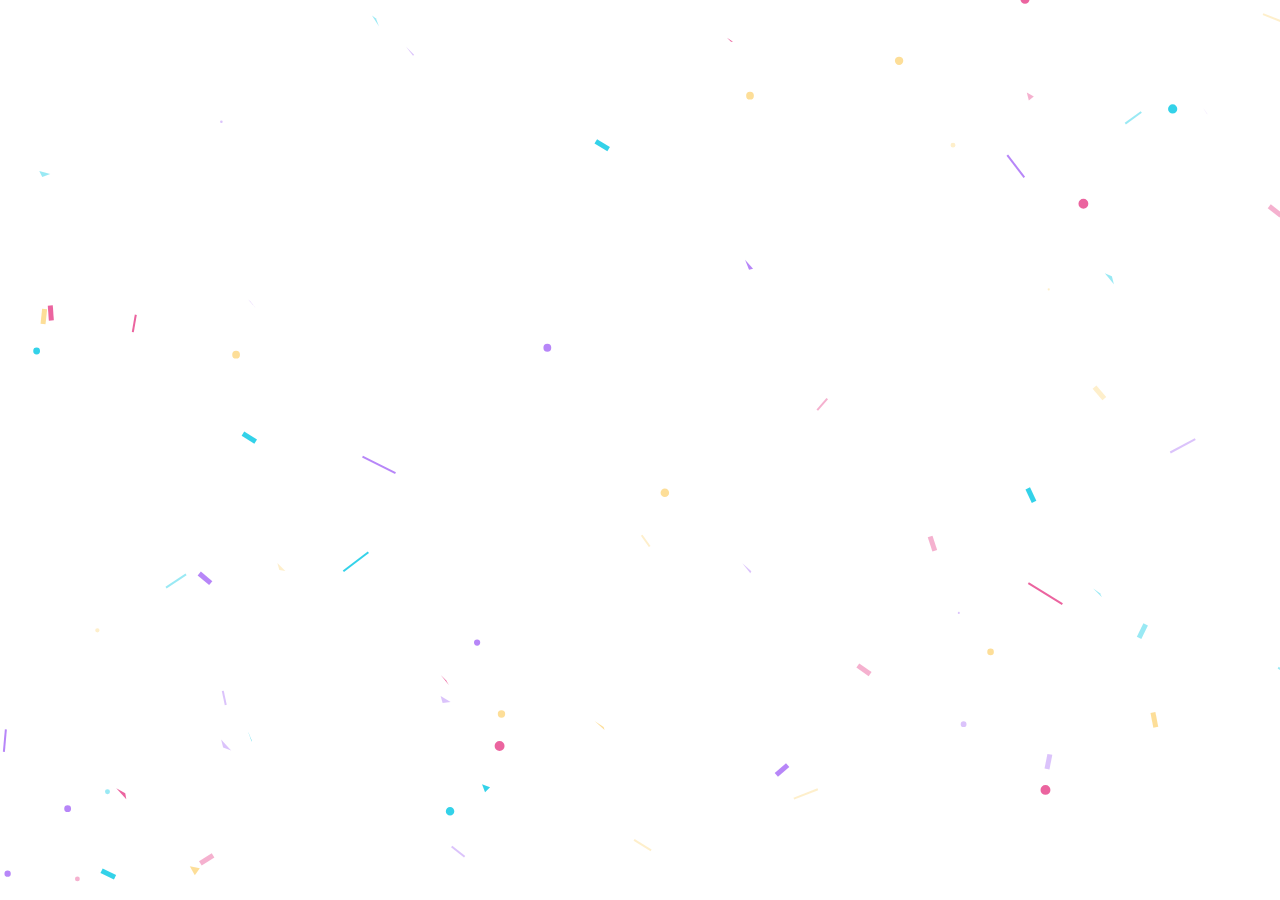
<file: index.html>
<!DOCTYPE html>
<html>

<head>
  <meta charset="utf-8" />
  <meta name="viewport" content="width=device-width" />
  <title>Sabar yaaa</title>

  <link rel="stylesheet" href="flexbox-center-container.css" media="all">
  <link rel="stylesheet" href="system-fonts.css" media="all">
  <link rel="stylesheet" href="style_countdown.css" media="all">
</head>

<body>
  <canvas id=c></canvas>
  <canvas id="confetti"></canvas>
  <div class="container" id="count">
    <h1 id="head">Mari kira bersama-sama:</h1>
    <ul>
      <li><span id="day"></span>days</li>
      <li><span id="hour"></span>hours</li>
      <li><span id="minute"></span>minutes</li>
      <li><span id="second"></span>seconds</li>
    </ul>
  </div>
  <div id="merrywrap" class="merrywrap">
    </div>
</body>
<script src="confetti.min.js" charset="utf-8"></script>
<script src="index.js" charset="utf-8"></script>

</html>
</file>
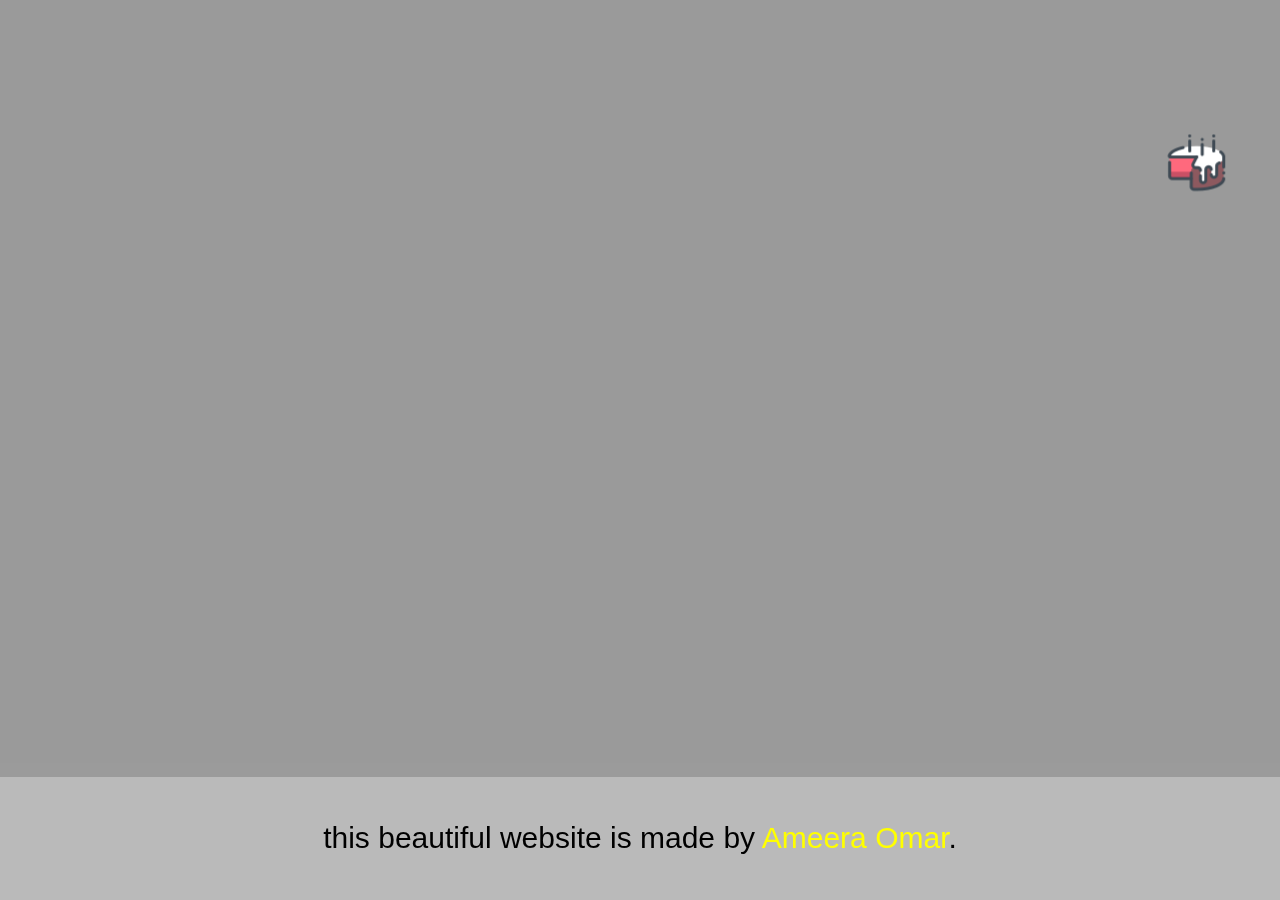
<file: 0.html>
<!DOCTYPE html>
<html>

<head>
  <meta charset="utf-8">
  <meta name="viewport" content="width=device-width">
  <title>yeayyy</title>
  <link href="style.css" rel="stylesheet" type="text/css" />
</head>

<body>
    <marquee direction="down" width="100%" height="770" behavior="alternate" scrollamount="15">
        <marquee behavior="alternate">
            <a href="1.html"><img src="birthday-cake-icon.png" id="birthday cake"></a>
        </marquee>
    </marquee>
</body>

    <footer style="position: fixed; bottom: 0; width: 100%; text-align: center;
padding-bottom: 0.5em;">
        <p>
            this beautiful  website  is made by
            <a href="https://github.com/MeeraOmar22/Birthday">
            Ameera Omar</a>.
        </p>
    </footer>

</html>
</file>
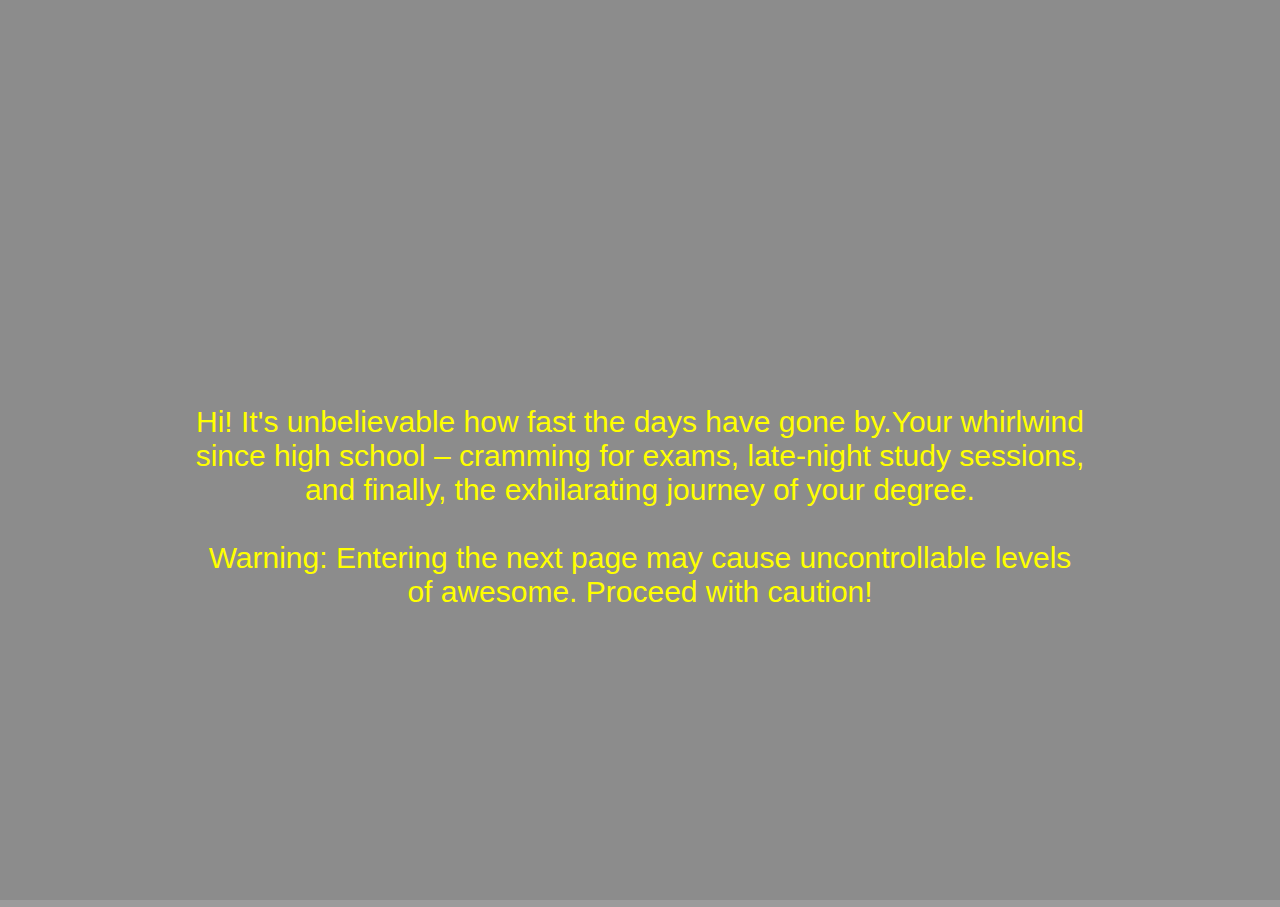
<file: 1.html>
<!DOCTYPE html>
<html lang="en">
<head>
    <meta charset="utf-8">
    <meta name="viewport" content="width=device-width, initial-scale=1.0">
    <title>dua</title>
    <link href="style.css" rel="stylesheet" type="text/css">
</head>
<body>
    <div id="center">
        <a href="javascript:loadPage('2.html');"></a>
    </div>
    <audio id="background-music" src="background_music.mp3" autoplay loop></audio>
    <iframe id="content-frame" src="2.html" style="width:100%; height:100vh; border:none;"></iframe>

    <script>
        // Ensure audio plays on first interaction
        const audio = document.getElementById('background-music');
        if (audio.paused) {
            document.addEventListener('click', () => {
                audio.play().catch(e => console.log("Audio playback failed:", e));
            }, { once: true });
        }

        function loadPage(page) {
            document.getElementById('content-frame').src = page;
        }
    </script>
</body>
</html>
</file>
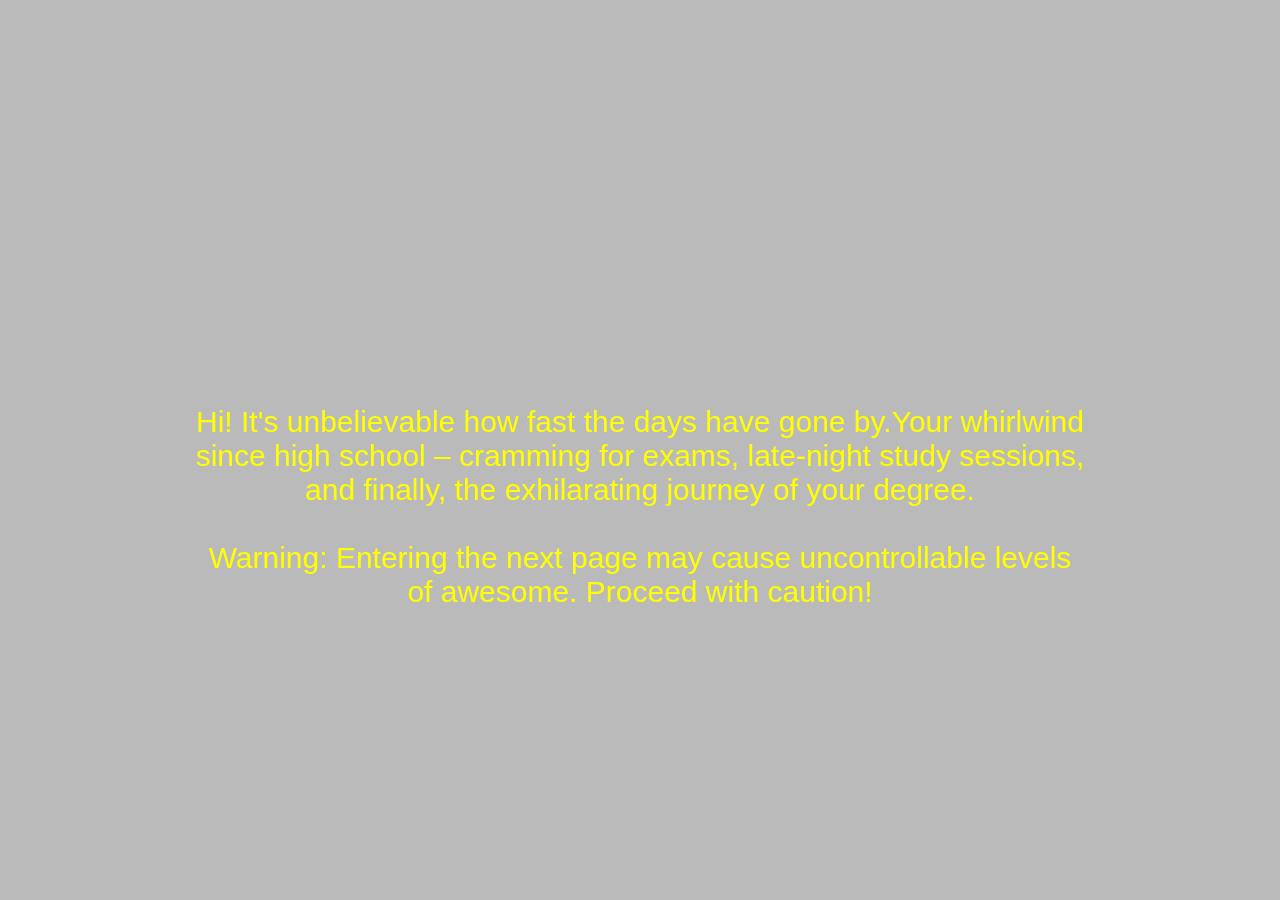
<file: 2.html>
<!DOCTYPE html>
<html lang="en">
<head>
    <meta charset="utf-8">
    <meta name="viewport" content="width=device-width, initial-scale=1.0">
    <title>tiga</title>
    <link href="style.css" rel="stylesheet" type="text/css">
</head>
<body>
    <div id="center">
        <a href="javascript:parent.loadPage('3.html');">
            <p>Hi! It's unbelievable how fast the days have gone by.Your whirlwind since high school – cramming for exams, late-night study sessions, and finally, the exhilarating journey of your degree.<br><br>

              Warning: Entering the next page may cause uncontrollable levels of awesome. Proceed with caution!
            </p>
        </a>
    </div>
</body>
</html>
</file>
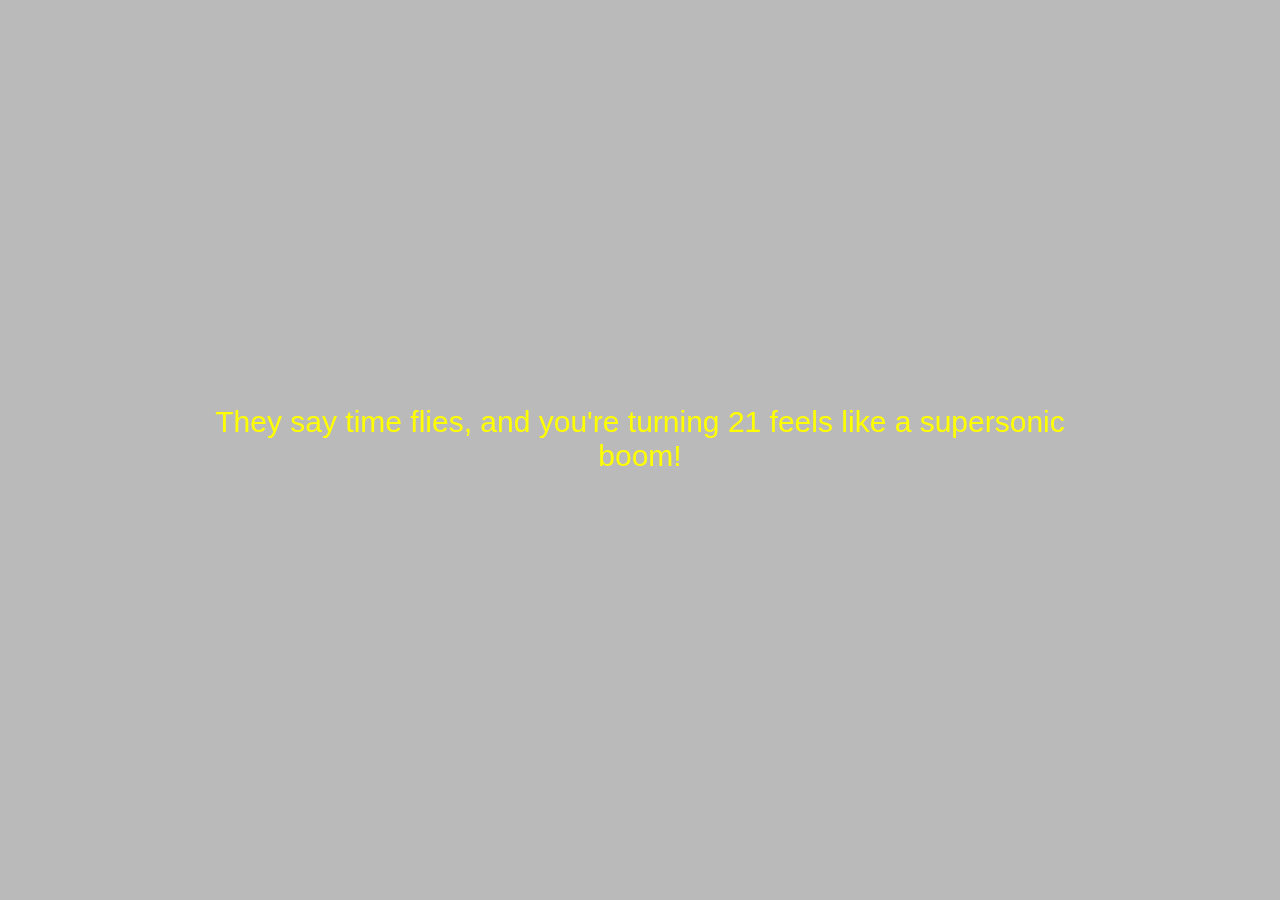
<file: 3.html>
<!DOCTYPE html>
<html lang="en">
<head>
    <meta charset="utf-8">
    <meta name="viewport" content="width=device-width, initial-scale=1.0">
    <title>empat</title>
    <link href="style.css" rel="stylesheet" type="text/css">
</head>
<body>
    <div id="center">
        <a href="javascript:parent.loadPage('4.html');">
            <p>They say time flies, and you're turning 21 feels like a supersonic boom!</p>
        </a>
    </div>
</body>
</html>
</file>
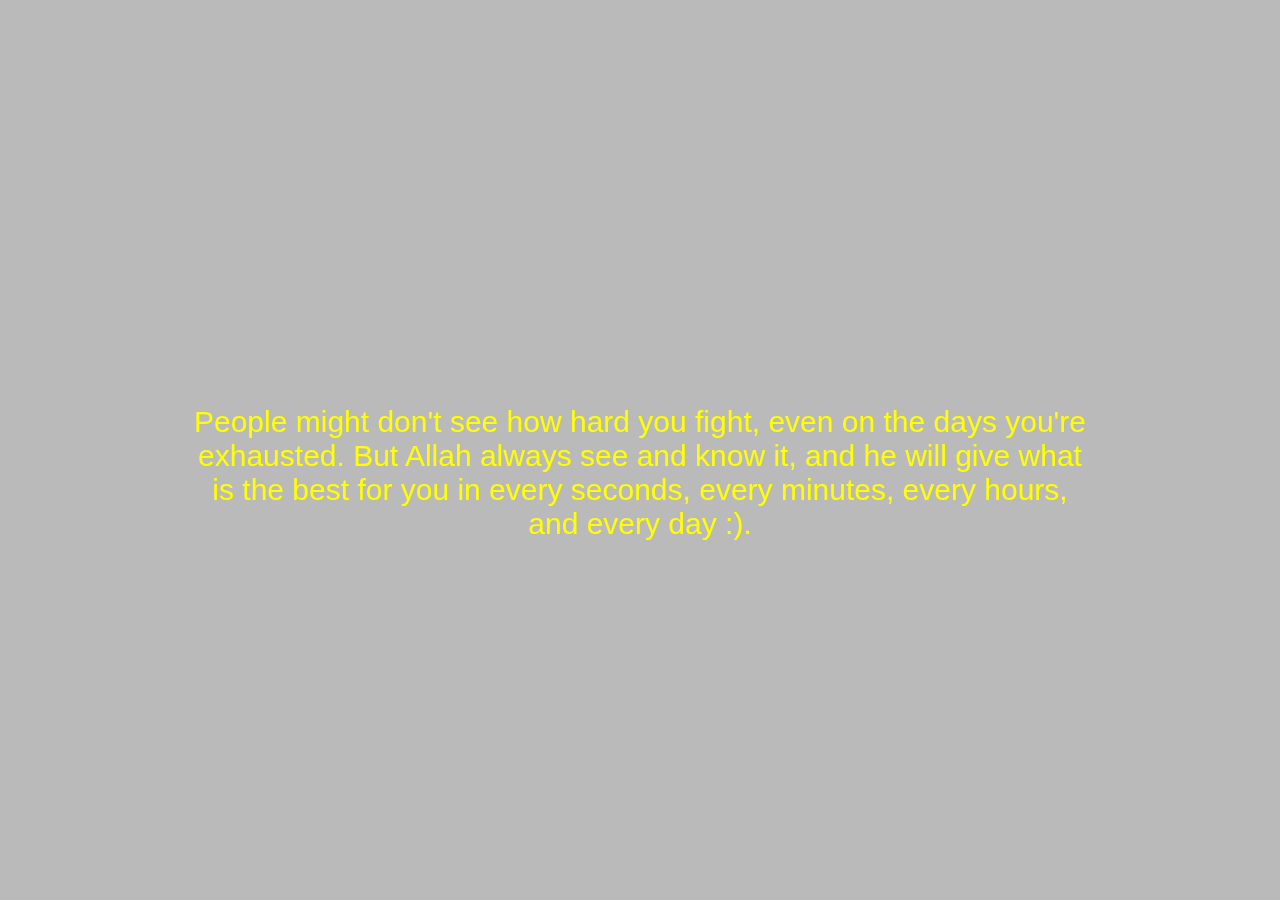
<file: 4.html>
<!DOCTYPE html>
<html lang="en">
<head>
    <meta charset="utf-8">
    <meta name="viewport" content="width=device-width, initial-scale=1.0">
    <title>lima</title>
    <link href="style.css" rel="stylesheet" type="text/css">
</head>
<body>
    <div id="center">
        <a href="javascript:parent.loadPage('5.html');">
            <p>People might don't see how hard you fight, even on the days you're exhausted. But Allah always see and know it, and he will give what is the best for you in every seconds, every minutes, every hours, and every day :).</p>
        </a>
    </div>
</body>
</html>
</file>
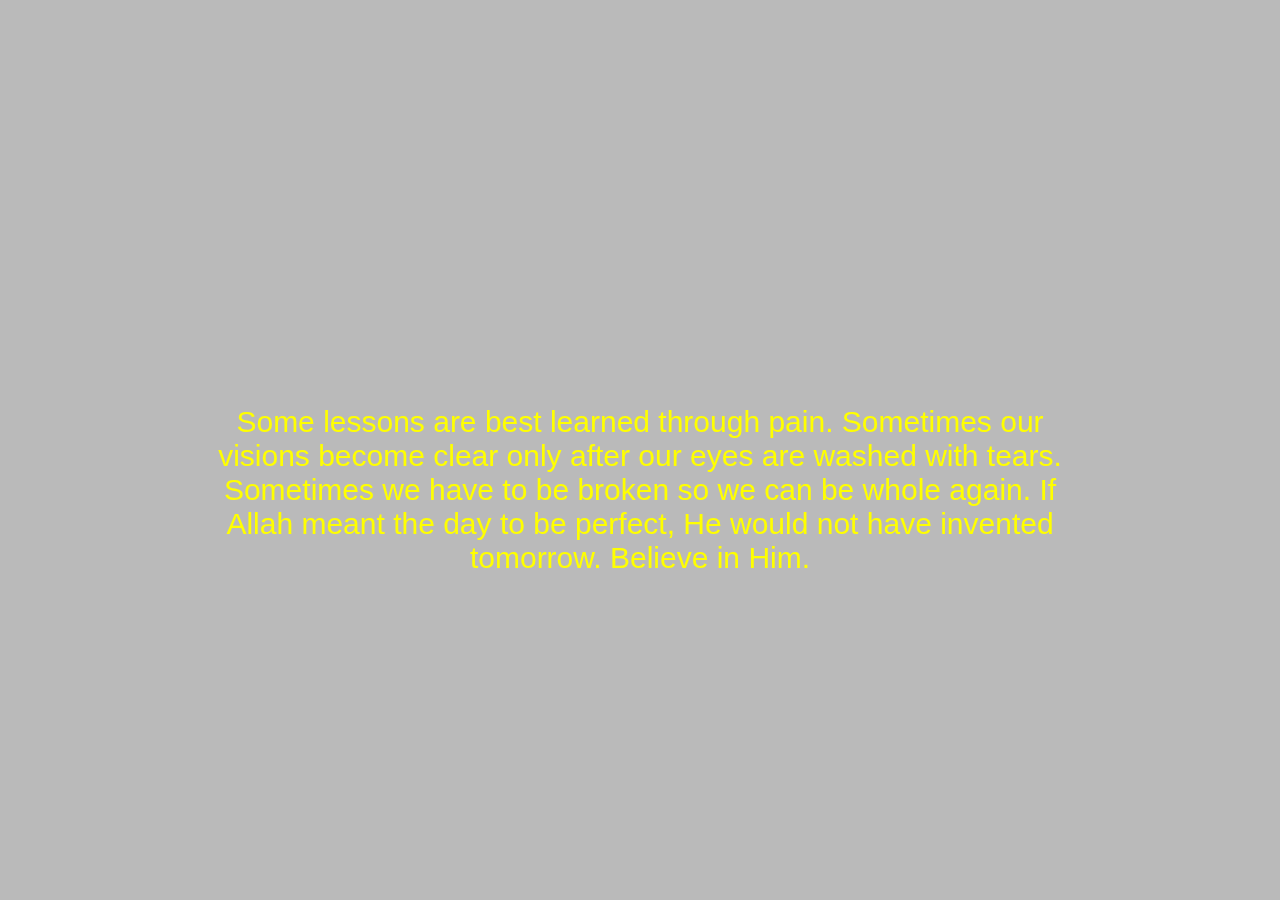
<file: 5.html>
<!DOCTYPE html>
<html lang="en">
<head>
    <meta charset="utf-8">
    <meta name="viewport" content="width=device-width, initial-scale=1.0">
    <title>enam</title>
    <link href="style.css" rel="stylesheet" type="text/css">
</head>
<body>
    <div id="center">
        <a href="javascript:parent.loadPage('6.html');">
            <p>Some lessons are best learned through pain. Sometimes our visions become clear only after our eyes are washed with tears. Sometimes we have to be broken so we can be whole again. If Allah meant the day to be perfect, He would not have invented tomorrow. Believe in Him.</p>
        </a>
    </div>
</body>
</html>
</file>
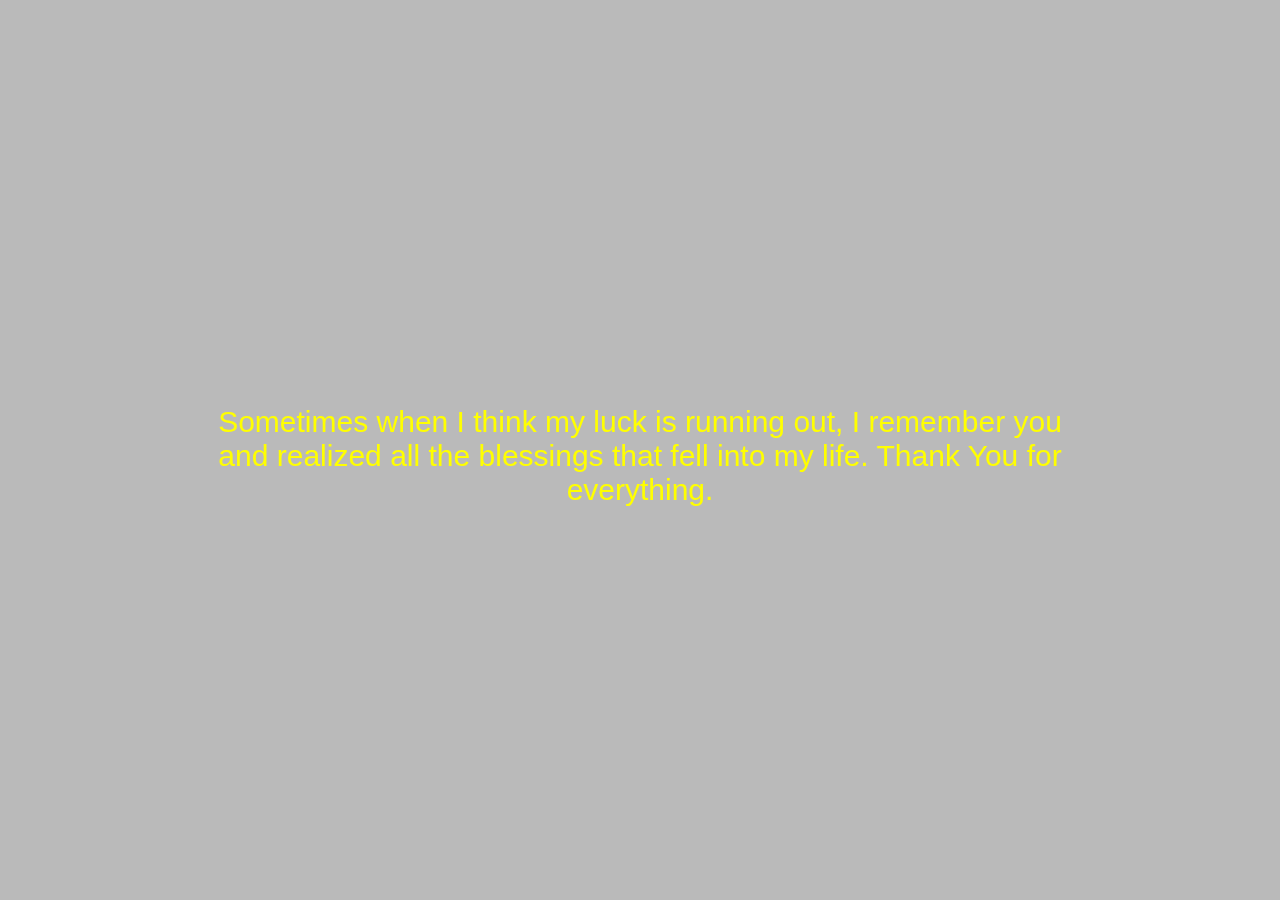
<file: 6.html>
<!DOCTYPE html>
<html lang="en">
<head>
    <meta charset="utf-8">
    <meta name="viewport" content="width=device-width, initial-scale=1.0">
    <title>tujuh</title>
    <link href="style.css" rel="stylesheet" type="text/css">
</head>
<body>
    <div id="center">
        <a href="javascript:parent.loadPage('7.html');">
            <p>Sometimes when I think my luck is running out, I remember you and realized all the blessings that fell into my life. Thank You for everything.</p>
        </a>
    </div>
</body>
</html>
</file>
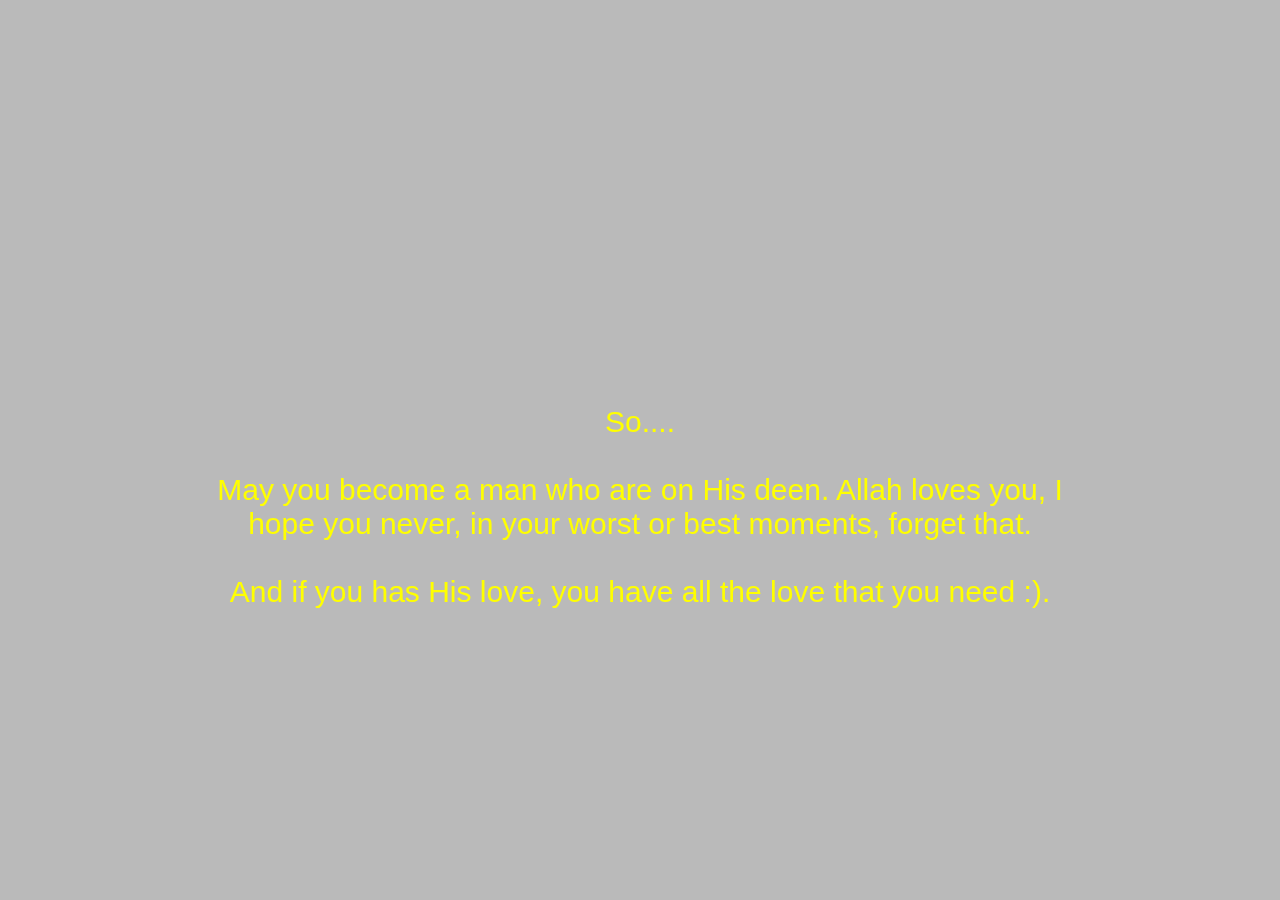
<file: 7.html>
<!DOCTYPE html>
<html lang="en">
<head>
    <meta charset="utf-8">
    <meta name="viewport" content="width=device-width, initial-scale=1.0">
    <title>lapan</title>
    <link href="style.css" rel="stylesheet" type="text/css">
</head>
<body>
    <div id="center">
        <a href="javascript:parent.loadPage('8.html');">
            <p>So....<br><br>
                May you become a man who are on His deen. Allah loves you, I hope you never, in your worst or best moments, forget that.<br><br>
                And if you has His love, you have all the love that you need :).
                </p>
        </a>
    </div>
</body>
</html>
</file>
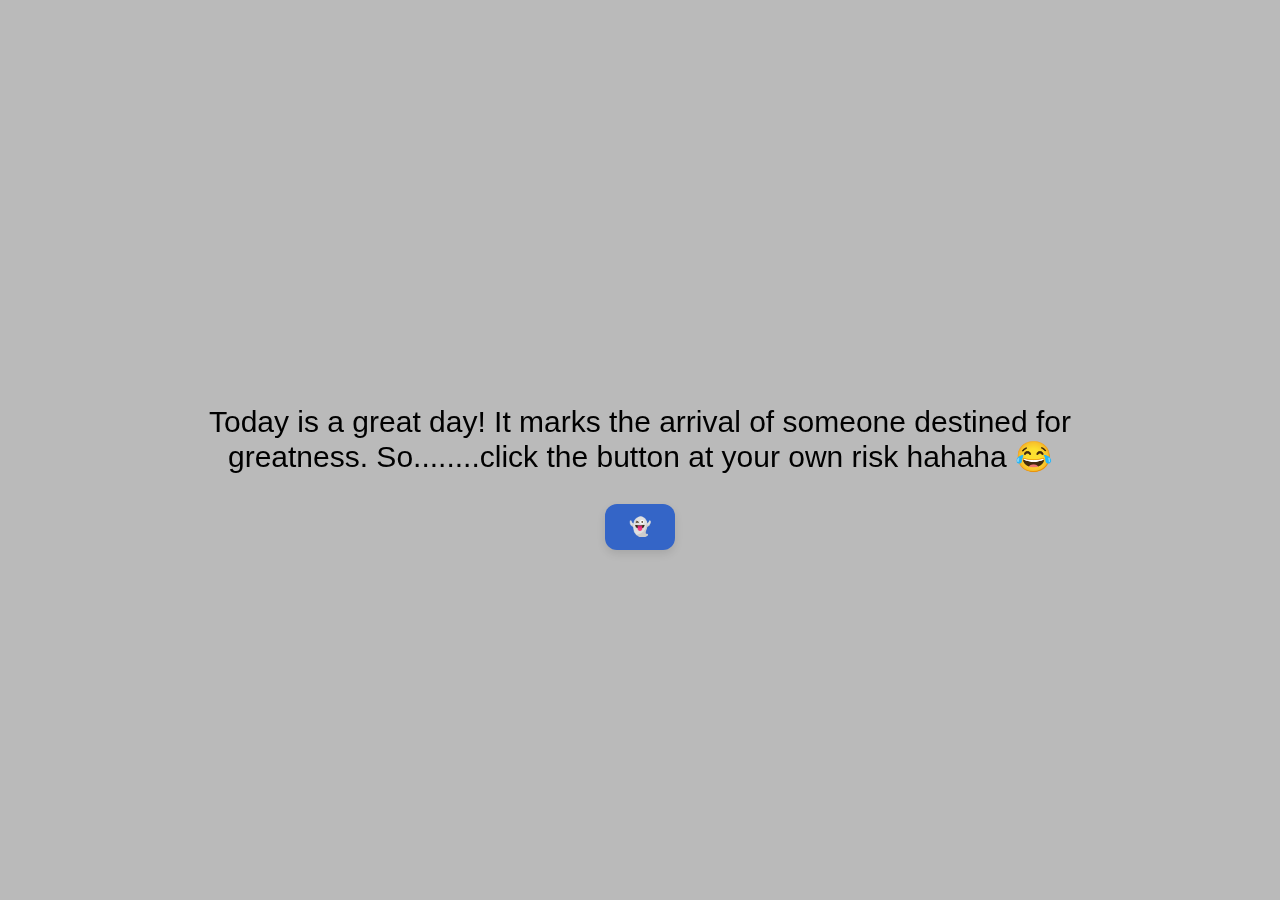
<file: 8.html>
<!DOCTYPE html>
<html lang="en">

<head>
    <meta charset="utf-8" />
    <meta name="viewport" content="width=device-width" />
    <title>sembilan</title>
    <link href="/style.css" rel="stylesheet" type="text/css" />
    <style>
        /* Style for the button */
        #navigateButton {
        background-color: #3465c7; /* Bright green background */
        color: #FFFFFF; /* White text */
        padding: 12px 24px; /* Padding inside the button */
        text-align: center; /* Center-align text */
        display: inline-block; /* Make it inline block to adjust size to content */
        font-size: 18px; /* Font size */
        font-weight: 500; /* Medium font weight */
        border: none; /* No border */
        cursor: pointer; /* Cursor style */
        border-radius: 12px; /* Rounded corners */
        box-shadow: 0 4px 8px rgba(0, 0, 0, 0.1); /* Soft shadow */
        transition: background-color 0.3s, box-shadow 0.3s; /* Smooth background color and shadow transition */
        }

        /* Hover effect for the button */
        #navigateButton:hover {
        background-color: #2E865F; /* Darker green when hovering */
        box-shadow: 0 8px 16px rgba(0, 0, 0, 0.2); /* Deeper shadow on hover */
        }

        /* Active effect for the button */
        #navigateButton:active {
        background-color: #2E865F; /* Darker green when active */
        box-shadow: 0 2px 4px rgba(0, 0, 0, 0.1); /* Softer shadow on active */
        transform: translateY(2px); /* Slight movement on active */
        }
    </style>
</head>

<body>
    <div id="center">
        <p>Today is a great day! It marks the arrival of someone destined for greatness. So........click the button at your own risk hahaha 😂</p>
        <button id="navigateButton">👻</button>
    </div>
</body>
    <script>
        // Function to navigate to another HTML page
        function navigateToNextPage() {
            window.location.href = "interactive_wish.html"; // Replace with your actual HTML file name
        }
        // Adding event listener to the button
        document.getElementById('navigateButton').addEventListener('click', navigateToNextPage);
    </script>
    
</audio>
</html>
</file>
<file: flexbox-center-container.css>
html, body {
  height: 100%;
  margin: 0;
}

body {
  -webkit-box-align: center;
  -ms-flex-align: center;
  align-items: center;
  display: -webkit-box;
  display: -ms-flexbox;
  display: flex;
}

.container {
  margin: 0 auto;
}
</file>
<file: system-fonts.css>
body {
  font-family: -apple-system, 
    BlinkMacSystemFont, 
    "Segoe UI", 
    Roboto, 
    Oxygen-Sans, 
    Ubuntu, 
    Cantarell, 
    "Helvetica Neue", 
    sans-serif;
}
</file>
<file: style_countdown.css>
* {
  box-sizing: border-box;
  margin: 0;
  padding: 0;
}
canvas {
  position: absolute;
  top: 0;
  left: 0;
}
body {
  background: #ffffff;
  overflow: hidden;
}
.container {
  color: rgba(55, 59, 65, 0.8);
  font-family: Helvetica, sans-serif;
  font-weight: lighter;
  text-align: center;
}

h1 {
  font-weight: normal;
}
li {
  display: inline-block;
  font-size: 1.5em;
  list-style-type: none;
  padding: 1em;
  text-transform: uppercase;
}
li span {
  display: block;
  font-size: 4.5rem;
}
.merrywrap {
  position: absolute;
  right: 40px;
  left: 40px;
  bottom: 80px;
  top: 40px;
}
.giftbox {
  position: absolute;
  width: 300px;
  height: 200px;
  left: 50%;
  margin-left: -150px;
  bottom: 0;
  z-index: 10;
}
.giftbox > div {
  background: #F64747;
  position: absolute;
  box-shadow: 5px 10px 18px rgba(0, 0, 0, 0.4);
}
.giftbox > div:after, .giftbox > div:before {
  position: absolute;
  content: "";
  top: 0;
}
.giftbox:after {
  position: absolute;
  color: #fff;
  width: 100%;
  content: "Click Me!";
  left: 0;
  bottom: 0;
  font-size: 24px;
  text-align: center;
  transform: rotate(-20deg);
  transform-origin: 0 0;
}
.giftbox .cover {
  width: 100%;
  top: 0;
  left: 0;
  height: 25%;
  z-index: 2;
}
.giftbox .cover:before {
  position: absolute;
  height: 100%;
  left: 50%;
  width: 50px;
  transform: translateX(-50%);
  background: #2C3E50;
}
.giftbox .cover > div {
  position: absolute;
  width: 50px;
  height: 50px;
  left: 50%;
  top: -50px;
  transform: translateX(-50%);
}
.giftbox .cover > div:before, .giftbox .cover > div:after {
  position: absolute;
  left: 0;
  top: 0;
  width: 100%;
  height: 100%;
  content: "";
  box-shadow: inset 0 0 0 15px #2C3E50;
  border-radius: 30px;
  transform-origin: 50% 100%;
}
.giftbox .cover > div:before {
  transform: translateX(-45%) skewY(40deg);
}
.giftbox .cover > div:after {
  transform: translateX(45%) skewY(-40deg);
}
.giftbox .box {
  right: 5%;
  left: 5%;
  height: 80%;
  bottom: 0;
}
.giftbox .box:before {
  width: 50px;
  height: 100%;
  left: 50%;
  transform: translateX(-50%);
  background: #2C3E50;
}
.giftbox .box:after {
  width: 100%;
  height: 30px;
  background: rgba(0, 0, 0, 0);
}
.step-1 .giftbox {
  animation: wobble 0.5s linear infinite forwards;
}
.step-1 .cover {
  animation: wobble 0.5s linear infinite 5s forwards;
}
.step-1 .icons .row span {
  opacity: 1;
}
.step-2 .giftbox:after {
  opacity: 0;
}
.step-3 .giftbox, .step-4 .giftbox {
  opacity: 0;
  z-index: 1;
}
.step-3 .giftbox:after, .step-4 .giftbox:after {
  opacity: 0;
}
.step-2 .giftbox .cover {
  animation: flyUp 2s ease-in forwards;
}
.step-2 .giftbox .box {
  animation: flyDown 2s ease-in 0.05s forwards;
}
@keyframes wobble {
  25% {
      transform: rotate(4deg);
 }
  75% {
      transform: rotate(-2deg);
 }
}
@keyframes flyUp {
  75% {
      opacity: 1;
 }
  100% {
      transform: translateY(-1000px) rotate(20deg);
      opacity: 0;
 }
}
@keyframes flyDown {
  75% {
      opacity: 1;
 }
  100% {
      transform: translateY(100%);
      opacity: 0;
 }
}
</file>
<file: style.css>
* {
  font-family: "Helvetica Neue", Helvetica, Arial, sans-serif;
  box-sizing: border-box;
}

[hidden] {
  display: none !important;
}

::selection {
  background: yellow;
}

img:hover {
  animation: shake 0.5s;
  animation-iteration-count: infinite;
  filter: drop-shadow(0 0 0.75rem rgb(255, 225, 0));
  transform: scaleY(0.66) transform-origin: bottom;
}

@keyframes shake {
  0% {
      transform: translate(1px, 1px) rotate(0deg);
  }

  10% {
      transform: translate(-1px, -2px) rotate(-1deg);
  }

  20% {
      transform: translate(-3px, 0px) rotate(1deg);
  }

  30% {
      transform: translate(3px, 2px) rotate(0deg);
  }

  40% {
      transform: translate(1px, -1px) rotate(1deg);
  }

  50% {
      transform: translate(-1px, 2px) rotate(-1deg);
  }

  60% {
      transform: translate(-3px, 1px) rotate(0deg);
  }

  70% {
      transform: translate(3px, 1px) rotate(-1deg);
  }

  80% {
      transform: translate(-1px, -1px) rotate(1deg);
  }

  90% {
      transform: translate(1px, 2px) rotate(0deg);
  }

  100% {
      transform: translate(1px, -2px) rotate(-1deg);
  }
}

#center {
  padding: 5vw;
  text-align: center;
  padding-top: 15vh;
  position: fixed;
  width: 80vw;
  top: 30%;
  left: 50%;
  margin-top: -25vh;
  margin-left: -40vw;
}

a {
  color: yellow;
  text-decoration: none;
}

p {
  margin-top: 25vh;
}

body,
html {
  font-size: 30px;
  font-family: "Balloon";
  margin: 0;
  background: url("https://media.giphy.com/media/3o6EhOYMhOTANYgHMk/giphy.gif");
  background-repeat: no-repeat;
  background-size: cover;
  background-position: center;
  background-attachment: fixed;
  background-color: rgba(128, 128, 128, 0.545);
  text-rendering: optimizeLegibility;
  -webkit-font-smoothing: antialiased;
  -moz-osx-font-smoothing: grayscale;
  font-kerning: normal;
  font-feature-settings: "kern";
}


.hoverimage {
  position: absolute;
  display: none;
  top: 1%;
  transform: translate(-50%, -50%);
  left: 50%;
  height: 100vh;
  box-sizing: border-box;
  z-index: 10;
  pointer-events: none;
}
a:hover .hoverimage {
  display: block;
}
</file>
